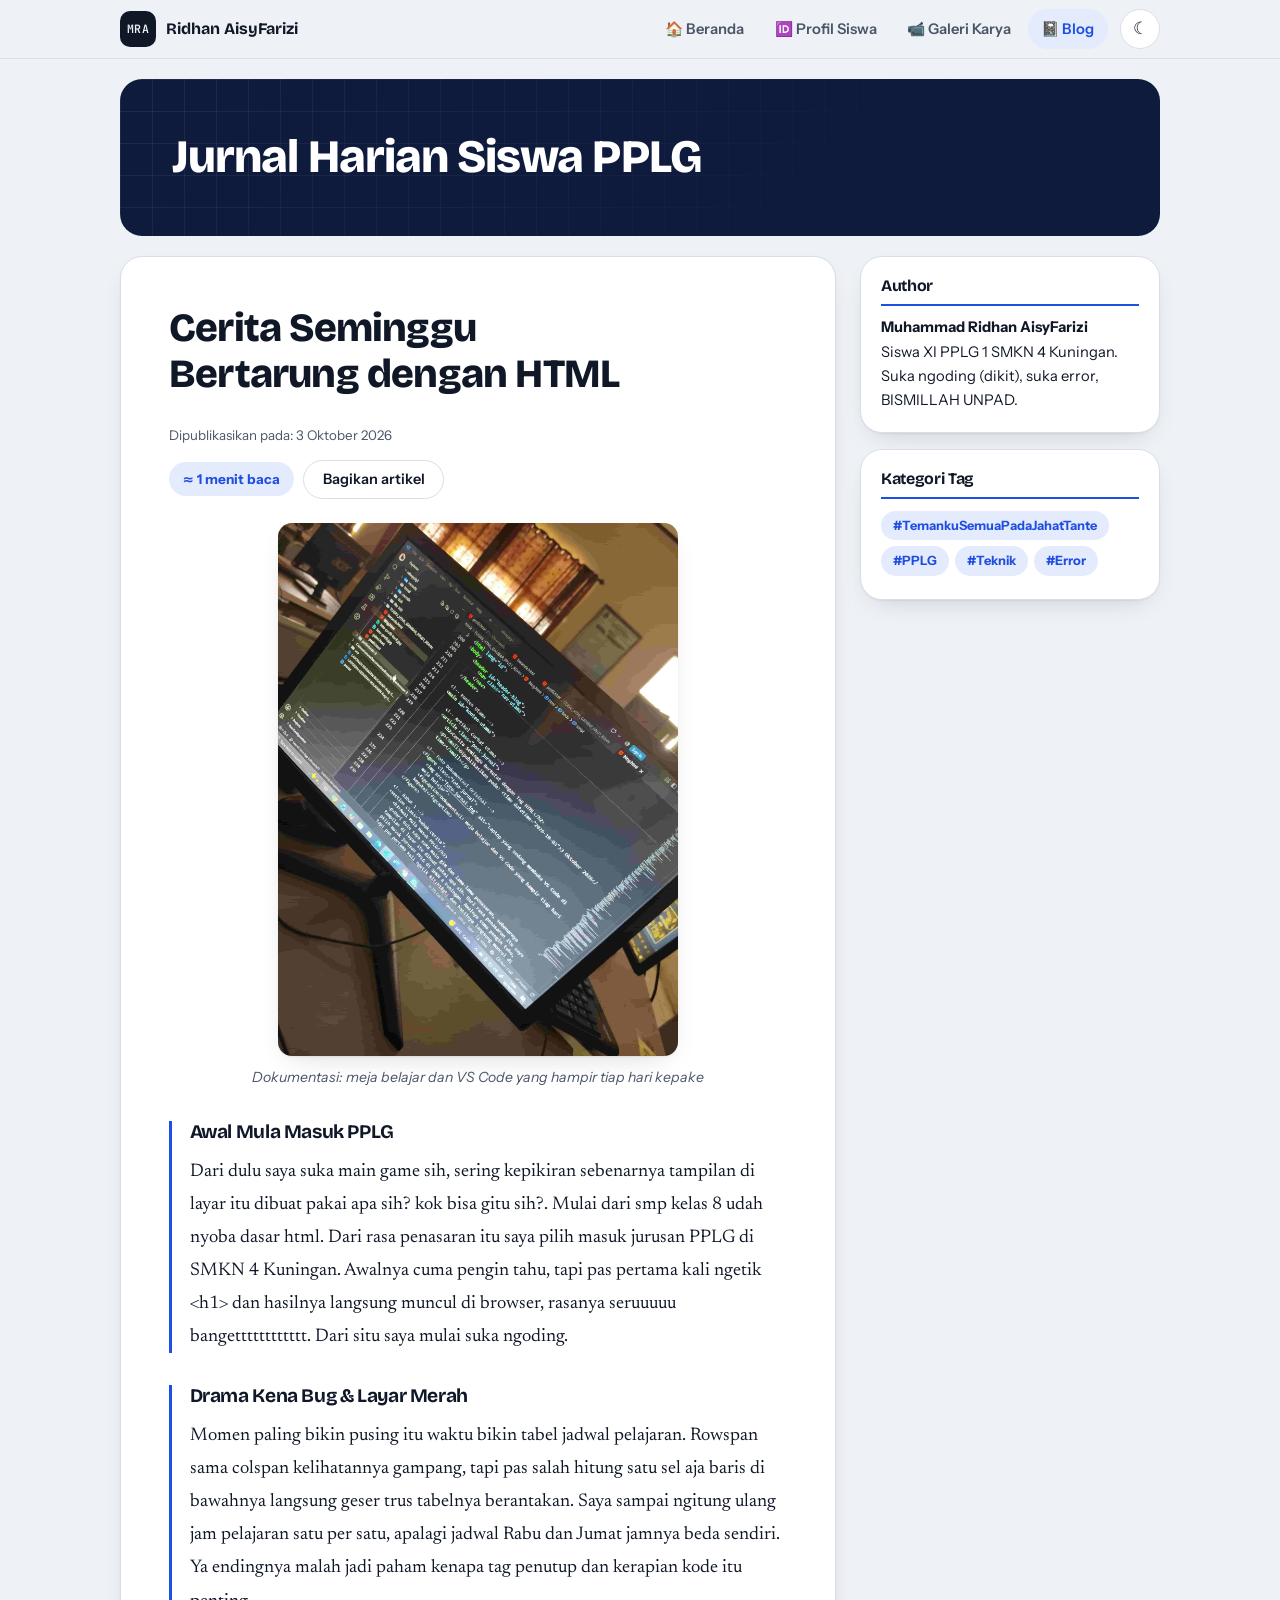
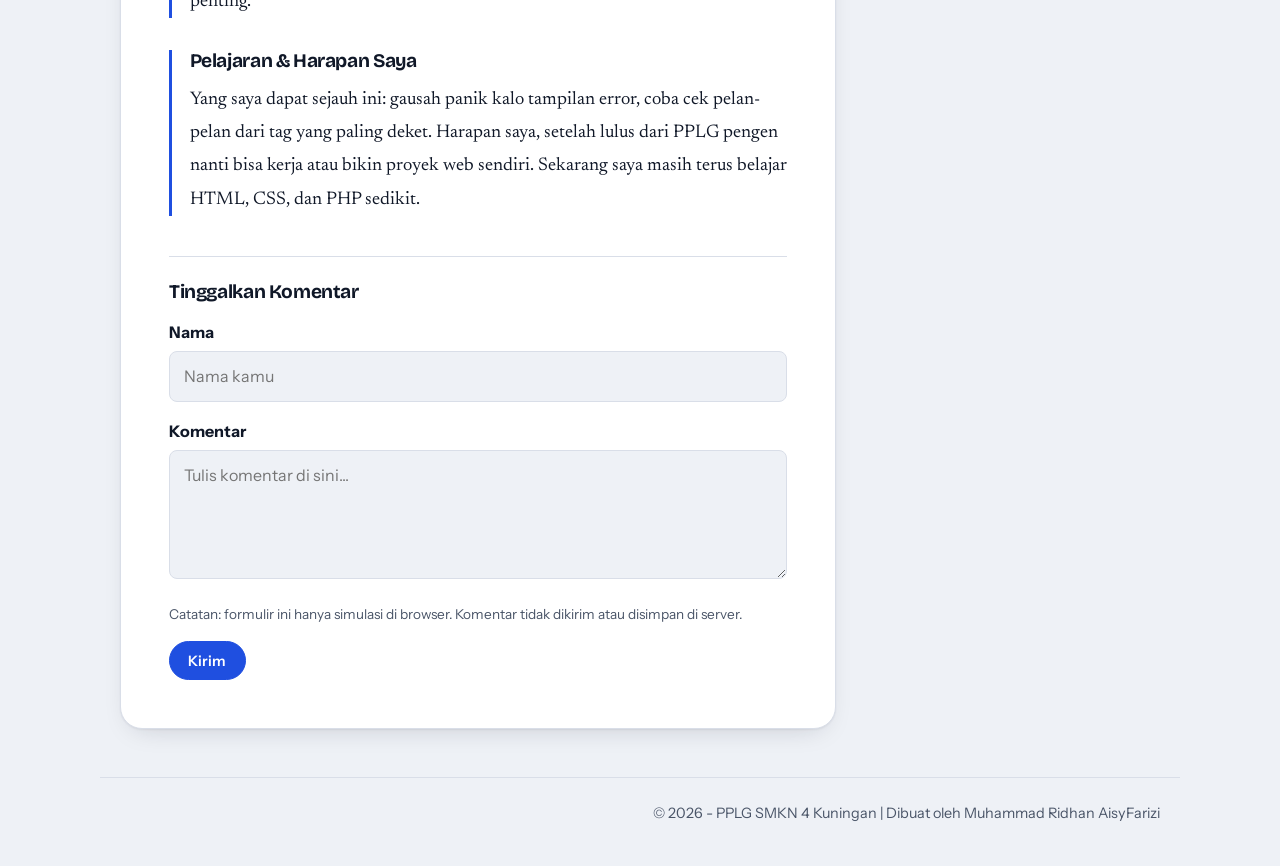
<file: blog.html>
<!DOCTYPE html>
<html lang="id">
<head>
    <meta charset="UTF-8">
    <meta name="viewport" content="width=device-width, initial-scale=1.0">
    <meta name="description" content="Jurnal harian Muhammad Ridhan AisyFarizi, siswa XI PPLG 1 SMKN 4 Kuningan.">
    <title>Blog &amp; Jurnal - Muhammad Ridhan AisyFarizi | XI PPLG 1</title>
    <link rel="icon" href="https://www.smkn4kuningan.sch.id/favicon-32x32.png">

    <script>try{var t=localStorage.getItem("tema");if(t)document.documentElement.dataset.theme=t}catch(e){}</script>
    <link rel="preconnect" href="https://fonts.googleapis.com">
    <link rel="preconnect" href="https://fonts.gstatic.com" crossorigin>
    <link rel="stylesheet" href="https://fonts.googleapis.com/css2?family=Bricolage+Grotesque:wght@600;700;800&family=Instrument+Sans:wght@400;500;600;700&family=JetBrains+Mono:wght@400;500&family=Newsreader:wght@400;500&display=swap">
    <link rel="stylesheet" href="style.css">
    <script src="site.js" defer></script>
</head>
<body class="p-blog">
    <a class="skip" href="#konten-utama">Lewati ke konten</a>
    <header class="topbar"><div class="topbar-in"><a class="brand" href="index.html" aria-label="Muhammad Ridhan AisyFarizi"><span class="mono">MRA</span><span class="brand-t">Ridhan AisyFarizi</span></a><nav class="nav-utama" aria-label="Navigasi utama"><a href="index.html">&#127968; Beranda</a><a href="profil.html">&#127380; Profil Siswa</a><a href="galeri.html">&#128249; Galeri Karya</a><a href="blog.html" aria-current="page">&#128211; Blog</a></nav></div></header>

    <!-- Header & Menu Navigasi -->
    <header id="header-blog" class="hero">
        <h1>Jurnal Harian Siswa PPLG</h1>
    </header>

    <!-- Konten Utama -->
    <main id="konten-utama">

        <!-- Artikel Curhat Utama -->
        <article class="post-jurnal">
            <h2>Cerita Seminggu Bertarung dengan HTML</h2>
            <p class="meta"><small>Dipublikasikan pada: <time datetime="2026-10-03">3 Oktober 2026</time></small></p>

            <!-- Foto Dokumentasi Orisinal -->
            <figure class="foto-jurnal">
                <img src="foto-jurnal.jpg" alt="Laptop yang sedang membuka VS Code di meja belajar">
                <figcaption>Dokumentasi: meja belajar dan VS Code yang hampir tiap hari kepake</figcaption>
            </figure>

            <!-- Babak 1 -->
            <section class="babak-cerita">
                <h3>Awal Mula Masuk PPLG</h3>
                <p>Dari dulu saya suka main game sih, sering kepikiran sebenarnya tampilan di layar itu dibuat pakai apa sih? kok bisa gitu sih?. Mulai dari smp kelas 8 udah nyoba dasar html. Dari rasa penasaran itu saya pilih masuk jurusan PPLG di SMKN 4 Kuningan. Awalnya cuma pengin tahu, tapi pas pertama kali ngetik &lt;h1&gt; dan hasilnya langsung muncul di browser, rasanya seruuuuu bangetttttttttttt. Dari situ saya mulai suka ngoding.</p>
            </section>

            <!-- Babak 2 -->
            <section class="babak-cerita">
                <h3>Drama Kena Bug &amp; Layar Merah</h3>
                <p>Momen paling bikin pusing itu waktu bikin tabel jadwal pelajaran. Rowspan sama colspan kelihatannya gampang, tapi pas salah hitung satu sel aja baris di bawahnya langsung geser trus tabelnya berantakan. Saya sampai ngitung ulang jam pelajaran satu per satu, apalagi jadwal Rabu dan Jumat jamnya beda sendiri. Ya endingnya malah jadi paham kenapa tag penutup dan kerapian kode itu penting.</p>
            </section>

            <!-- Babak 3 -->
            <section class="babak-cerita">
                <h3>Pelajaran &amp; Harapan Saya</h3>
                <p>Yang saya dapat sejauh ini: gausah panik kalo tampilan error, coba cek pelan-pelan dari tag yang paling deket. Harapan saya, setelah lulus dari PPLG pengen nanti bisa kerja atau bikin proyek web sendiri. Sekarang saya masih terus belajar HTML, CSS, dan PHP sedikit.</p>
            </section>

            <!-- Form Komentar -->
            <section class="area-komentar">
                <h3>Tinggalkan Komentar</h3>
                <form id="form-komentar" novalidate action="#" method="post">
                    <label for="nama-komentar">Nama</label>
                    <input type="text" id="nama-komentar" name="nama" placeholder="Nama kamu" required>

                    <label for="isi-komentar">Komentar</label>
                    <textarea id="isi-komentar" name="komentar" rows="4" placeholder="Tulis komentar di sini..." required></textarea>

                    <button type="submit" class="btn btn-primary">Kirim</button>
                    <p id="pesan-komentar" role="status" aria-live="polite"></p>
                </form>
            </section>
        </article>

        <!-- Sidebar -->
        <aside id="sidebar-blog">
            <div class="widget">
                <h3>Author</h3>
                <p><strong>Muhammad Ridhan AisyFarizi</strong><br>Siswa XI PPLG 1 SMKN 4 Kuningan. Suka ngoding (dikit), suka error, BISMILLAH UNPAD.</p>
            </div>

            <div class="widget">
                <h3>Kategori Tag</h3>
                <span class="badge-tag">#TemankuSemuaPadaJahatTante</span>
                <span class="badge-tag">#PPLG</span>
                <span class="badge-tag">#Teknik</span>
                <span class="badge-tag">#Error</span>
            </div>
        </aside>

    </main>

    <!-- Footer -->
    <footer id="footer-blog" class="foot">
        <p>&copy; 2026 - PPLG SMKN 4 Kuningan | Dibuat oleh Muhammad Ridhan AisyFarizi</p>
    </footer>

</body>
</html>
</file>
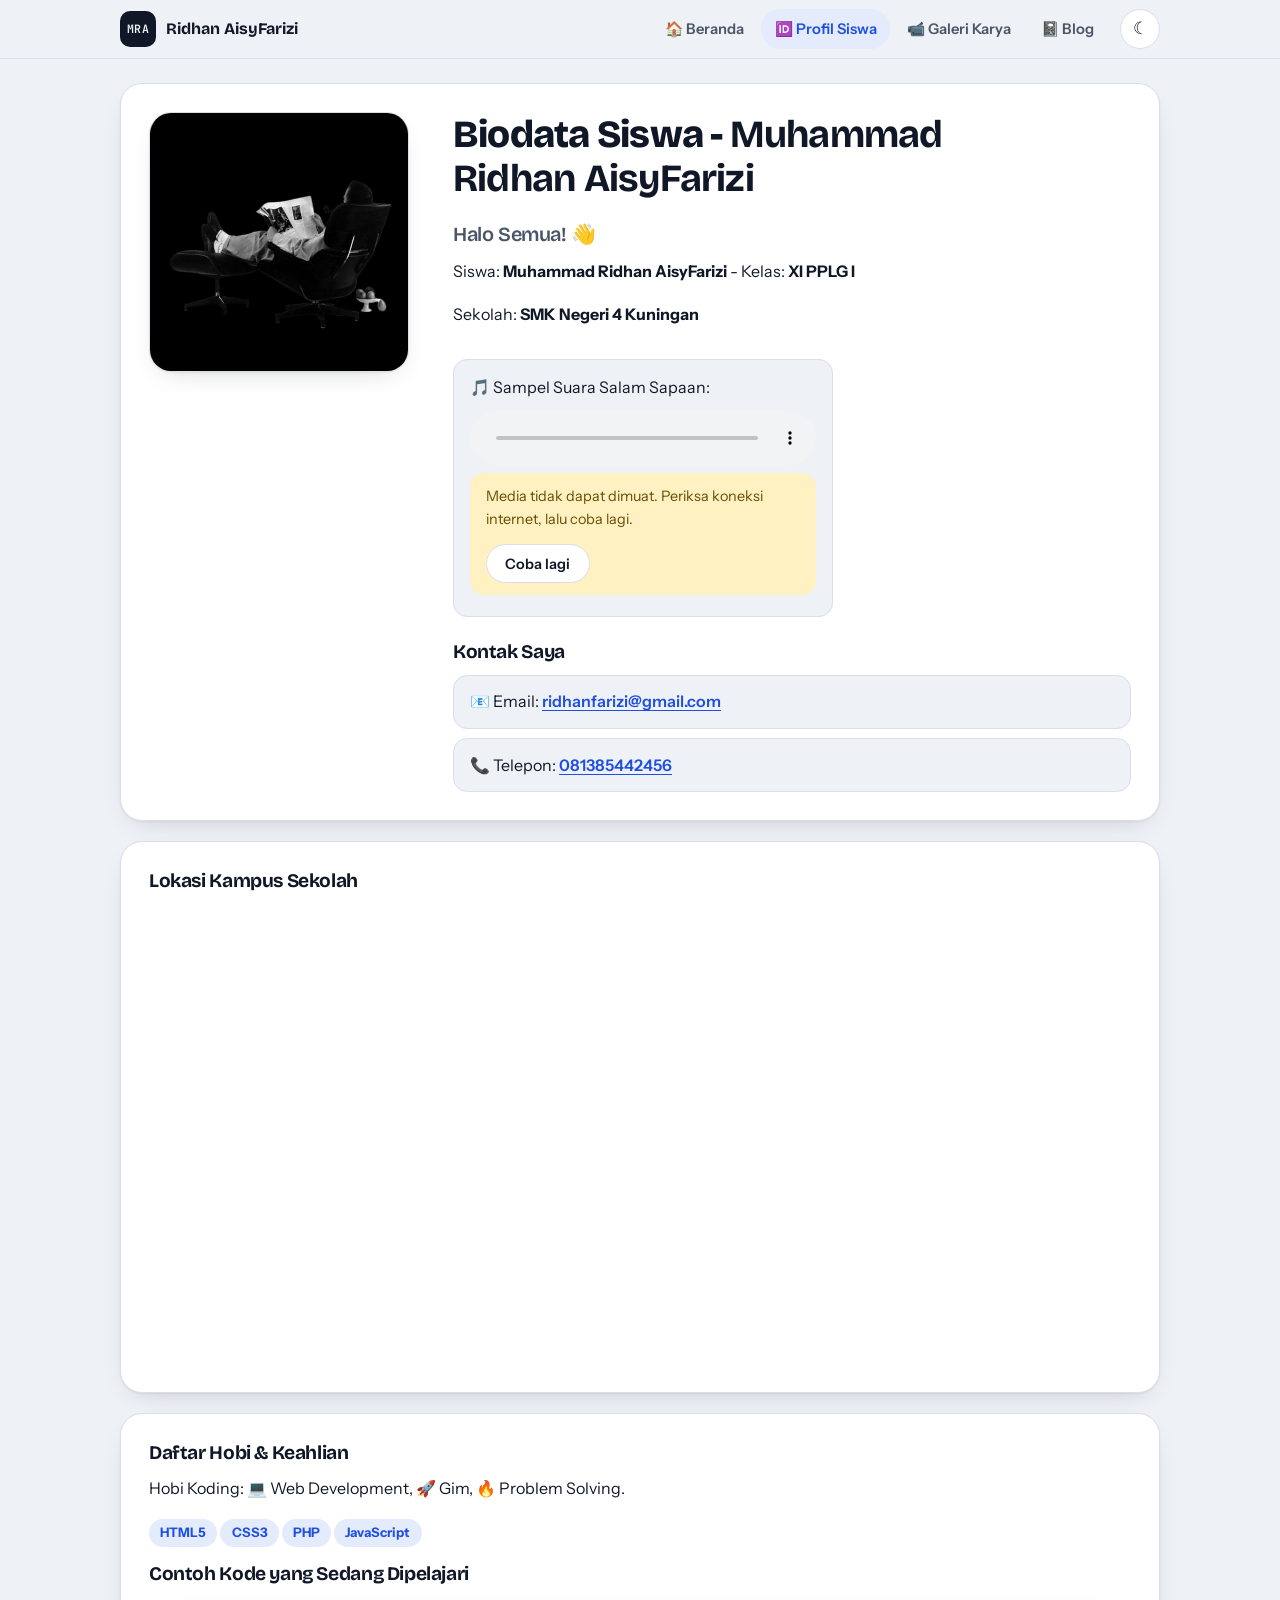
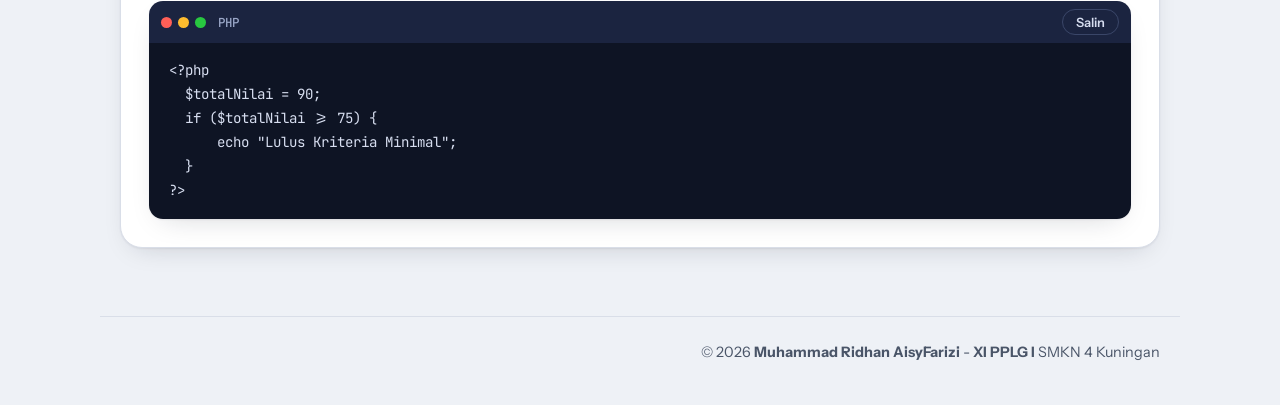
<file: profil.html>
<!DOCTYPE html>
<html lang="id">
<head>
    <meta charset="UTF-8">
    <meta name="viewport" content="width=device-width, initial-scale=1.0">
    <meta name="description" content="Profil pengembang Muhammad Ridhan AisyFarizi, siswa XI PPLG I SMKN 4 Kuningan.">
    <title>Profil Pengembang - Muhammad Ridhan AisyFarizi | XI PPLG I</title>
    <link rel="icon" href="https://www.smkn4kuningan.sch.id/favicon-32x32.png">

    <script>try{var t=localStorage.getItem("tema");if(t)document.documentElement.dataset.theme=t}catch(e){}</script>
    <link rel="preconnect" href="https://fonts.googleapis.com">
    <link rel="preconnect" href="https://fonts.gstatic.com" crossorigin>
    <link rel="stylesheet" href="https://fonts.googleapis.com/css2?family=Bricolage+Grotesque:wght@600;700;800&family=Instrument+Sans:wght@400;500;600;700&family=JetBrains+Mono:wght@400;500&family=Newsreader:wght@400;500&display=swap">
    <link rel="stylesheet" href="style.css">
    <script src="site.js" defer></script>
</head>
<body class="p-profil">
    <a class="skip" href="#main">Lewati ke konten</a>
    <header class="topbar"><div class="topbar-in"><a class="brand" href="index.html" aria-label="Muhammad Ridhan AisyFarizi"><span class="mono">MRA</span><span class="brand-t">Ridhan AisyFarizi</span></a><nav class="nav-utama" aria-label="Navigasi utama"><a href="index.html">&#127968; Beranda</a><a href="profil.html" aria-current="page">&#127380; Profil Siswa</a><a href="galeri.html">&#128249; Galeri Karya</a><a href="blog.html">&#128211; Blog</a></nav></div></header>
    <main class="wrap" id="main">

    <!-- NAVIGASI 3 HALAMAN DISAMAKAN DENGAN BERANDA -->

    <!-- KARTU 1: BIODATA & AUDIO -->
    <div class="card profile-hero">
        <h1>Biodata Siswa - <b>Muhammad Ridhan AisyFarizi</b></h1>
        <h2>Halo Semua! &#128075;</h2>

        <picture>
            <source media="(min-width: 600px)" srcset="foto-profil.jpg">
            <img src="foto-profil-kecil.jpg" alt="Foto Siswa Muhammad Ridhan AisyFarizi">
        </picture>

        <p>Siswa: <b>Muhammad Ridhan AisyFarizi</b> - Kelas: <b>XI PPLG I</b></p>
        <p>Sekolah: <b>SMK Negeri 4 Kuningan</b></p>

        <div class="audio-box">
            <p>&#127925; Sampel Suara Salam Sapaan:</p>
            <audio controls>
                <source src="https://interactive-examples.mdn.mozilla.net/media/cc0-audio/t-rex-roar.mp3" type="audio/mpeg">
                Browser Anda tidak mendukung tag audio HTML5.
            </audio>
        </div>

        <h3>Kontak Saya</h3>
        <ul>
            <li>&#128231; Email: <a href="mailto:ridhanfarizi@gmail.com">ridhanfarizi@gmail.com</a></li>
            <li>&#128222; Telepon: <a href="tel:081385442456">081385442456</a></li>
        </ul>
    </div>

 <!-- KARTU 2: PETA LOKASI KAMPUS SEKOLAH (IFRAME MAPS) -->
    <div class="card">
        <h3>Lokasi Kampus Sekolah</h3>
        <iframe 
            src="https://www.google.com/maps/embed?pb=!1m18!1m12!1m3!1d3960.301826019777!2d108.49080777499696!3d-6.973687393027011!2m3!1f0!2f0!3f0!3m2!1i1024!2i768!4f13.1!3m3!1m2!1s0x2e6f16738b555555%3A0xb30491005b8ef22f!2sSMK%20Negeri%204%20Kuningan!5e0!3m2!1sid!2sid!4v1700000000000!5m2!1sid!2sid" 
            width="100%" 
            height="280" 
            allowfullscreen="" 
            loading="lazy" 
            referrerpolicy="no-referrer-when-downgrade"
            title="Peta Lokasi Kampus Sekolah">
        </iframe>
    </div>
    <!-- KARTU 3: KEAHLIAN & KODE -->
    <div class="card">
        <h3>Daftar Hobi &amp; Keahlian</h3>
        <p>Hobi Koding: &#128187; Web Development, &#128640; Gim, &#128293; Problem Solving.</p>
        <p>
            <span class="badge">HTML5</span>
            <span class="badge">CSS3</span>
            <span class="badge">PHP</span>
            <span class="badge">JavaScript</span>
        </p>

        <h3>Contoh Kode yang Sedang Dipelajari</h3>
        <pre><code>&lt;?php
  $totalNilai = 90;
  if ($totalNilai &gt;= 75) {
      echo "Lulus Kriteria Minimal";
  }
?&gt;</code></pre>
    </div>

    </main>
    <footer class="foot">
    <p>
        &copy; 2026 <b>Muhammad Ridhan AisyFarizi</b> - <b>XI PPLG I</b> SMKN 4 Kuningan
    </p>
    </footer>

</body>
</html>
</file>
<file: style.css>
/* ===== Design system: Portofolio PPLG ===== */
:root{
  --bg:#EEF1F6;--surface:#fff;--ink:#101828;--muted:#4A5568;--line:#D9DEE8;
  --accent:#1F4FE0;--on-accent:#fff;--accent-soft:#E4EBFD;
  --warn:#FFF1C2;--warn-ink:#6B4B00;--ok:#DDF5E4;--ok-ink:#17612F;--bad:#B42318;
  --hero:#0F1B3D;--code:#0E1424;--code-ink:#D7DEF0;
  --r-s:8px;--r-m:14px;--r-l:22px;
  --sh:0 1px 2px rgba(16,24,40,.06),0 10px 28px -14px rgba(16,24,40,.22);
  --t:200ms;--ease:cubic-bezier(.2,.7,.2,1);
  --s1:.25rem;--s2:.5rem;--s3:1rem;--s4:1.5rem;--s5:2.5rem;--s6:4rem;
  --f-d:"Bricolage Grotesque",system-ui,sans-serif;
  --f-b:"Instrument Sans",system-ui,-apple-system,"Segoe UI",Roboto,sans-serif;
  --f-s:"Newsreader",Georgia,"Times New Roman",serif;
  --f-m:"JetBrains Mono",ui-monospace,Consolas,Menlo,monospace;
}
html[data-theme="dark"]{
  color-scheme:dark;--bg:#0A0F1E;--surface:#121A30;--ink:#EAEEF8;--muted:#A3AEC6;--line:#27324F;
  --accent:#8AAEFF;--on-accent:#0A0F1E;--accent-soft:#1B2A52;
  --warn:#3A2F10;--warn-ink:#FFD66B;--ok:#12331F;--ok-ink:#7EE0A0;--bad:#FF9A8F;
  --hero:#16213F;--code:#070B16;
  --sh:0 1px 2px rgba(0,0,0,.4),0 12px 30px -14px rgba(0,0,0,.75);
}
*,*::before,*::after{box-sizing:border-box}
html{scroll-behavior:smooth;scroll-padding-top:5.5rem;-webkit-text-size-adjust:100%}
body{margin:0;background:var(--bg);color:var(--ink);font:400 1rem/1.65 var(--f-b);animation:fade-in .35s var(--ease);overflow-x:hidden}
body.leaving{opacity:0;transition:opacity .15s ease}
@keyframes fade-in{from{opacity:0}}
img,video,iframe{max-width:100%}
a{color:var(--accent);text-underline-offset:3px}
h1,h2,h3{font-family:var(--f-d);line-height:1.15;letter-spacing:-.02em;margin:0 0 .6em;text-wrap:balance}
h1{font-size:clamp(1.75rem,4.5vw,2.9rem);font-weight:800}
h2{font-size:clamp(1.35rem,3vw,1.9rem);font-weight:700}
h3{font-size:1.2rem;font-weight:700}
p{margin:0 0 1em}
:focus-visible{outline:3px solid var(--accent);outline-offset:3px;border-radius:4px}
.sr{position:absolute;width:1px;height:1px;overflow:hidden;clip:rect(0 0 0 0);white-space:nowrap}
.skip{position:absolute;left:1rem;top:-4rem;z-index:200;background:var(--accent);color:var(--on-accent);padding:.5rem 1rem;border-radius:var(--r-s);font-weight:700}
.skip:focus{top:1rem}

/* ===== Topbar & navigasi ===== */
.topbar{position:sticky;top:0;z-index:50;background:color-mix(in srgb,var(--bg) 88%,transparent);-webkit-backdrop-filter:blur(10px);backdrop-filter:blur(10px);border-bottom:1px solid var(--line)}
.topbar-in{max-width:1080px;margin:0 auto;padding:.55rem 1.25rem;display:flex;align-items:center;gap:.75rem}
.brand{display:flex;align-items:center;gap:.6rem;text-decoration:none;color:var(--ink);font:700 1rem var(--f-d);flex:none}
.mono{display:grid;place-items:center;width:36px;height:36px;border-radius:10px;background:var(--ink);color:var(--bg);font:600 .72rem var(--f-m);letter-spacing:.02em}
.nav-utama{display:flex;gap:.2rem;margin-left:auto;position:relative;overflow-x:auto;scrollbar-width:none;min-width:0}
.nav-utama::-webkit-scrollbar{display:none}
.nav-utama a{position:relative;z-index:1;padding:.5rem .85rem;border-radius:999px;color:var(--muted);text-decoration:none;font-weight:600;font-size:.92rem;white-space:nowrap;transition:color var(--t)}
.nav-utama a:hover,.nav-utama a[aria-current]{color:var(--accent)}
.nav-ind{position:absolute;left:0;top:0;border-radius:999px;background:var(--accent-soft);pointer-events:none;opacity:0}
.nav-ind.ready{opacity:1;transition:transform .3s var(--ease),width .3s var(--ease)}
.icon-btn{flex:none;width:40px;height:40px;border-radius:50%;border:1px solid var(--line);background:var(--surface);color:var(--ink);font-size:1.05rem;cursor:pointer;transition:transform var(--t),border-color var(--t)}
.icon-btn:hover{border-color:var(--accent);transform:rotate(18deg)}
.icon-btn:active{transform:scale(.92)}
@media (max-width:700px){.brand-t{display:none}.nav-utama a{padding:.5rem .65rem;font-size:.85rem}.nav-utama{margin-left:0;flex:1}}

/* ===== Layout, kartu, hero ===== */
.wrap{max-width:1080px;margin:0 auto;padding:1.5rem 1.25rem 3rem}
.card{background:var(--surface);border:1px solid var(--line);border-radius:var(--r-l);padding:clamp(1.1rem,3vw,1.75rem);margin:0 0 1.25rem;box-shadow:var(--sh)}
.card>:last-child{margin-bottom:0}
.hero{position:relative;overflow:hidden;background:var(--hero);color:#fff;border:0;border-radius:var(--r-l);padding:clamp(1.5rem,5vw,3.25rem)}
.hero::before{content:"";position:absolute;inset:0;background-image:linear-gradient(rgba(255,255,255,.07) 1px,transparent 1px),linear-gradient(90deg,rgba(255,255,255,.07) 1px,transparent 1px);background-size:32px 32px;-webkit-mask-image:linear-gradient(135deg,#000,transparent 75%);mask-image:linear-gradient(135deg,#000,transparent 75%);pointer-events:none}
.hero>*{position:relative}
.hero h1{color:#fff;max-width:20ch;margin-bottom:.4em}
.hero a{color:#A9C0FF}
.hero-logo{margin:0 0 1rem}
.hero-logo img{display:block;width:72px;height:auto;background:#fff;padding:6px;border-radius:var(--r-m)}
.hero-jump{margin:1rem 0 0;font-size:.92rem}
.quick{display:flex;flex-wrap:wrap;gap:.5rem;margin-top:1.25rem}
.quick a{padding:.55rem 1.05rem;border-radius:999px;border:1px solid rgba(255,255,255,.3);color:#fff;text-decoration:none;font-weight:600;font-size:.9rem;transition:background var(--t),color var(--t),transform var(--t)}
.quick a:hover{background:#fff;color:#0F1B3D;transform:translateY(-2px)}
.quick a:active{transform:scale(.96)}
#header-blog{max-width:calc(1080px - 2.5rem);width:calc(100% - 2.5rem);margin:1.25rem auto 0}
#header-blog h1{margin:0;max-width:24ch}
.page-head h1{margin:.25rem 0 1.5rem}
.foot{max-width:1080px;margin:0 auto;padding:1.5rem 1.25rem 2.5rem;border-top:1px solid var(--line);color:var(--muted);font-size:.9rem;text-align:right}
.foot p{margin:0}
.highlight{display:inline-block;padding:.05rem .55rem;border-radius:var(--r-s);background:var(--accent-soft);color:var(--accent);font-weight:700;font-size:.92em}
kbd{font:500 .85em var(--f-m);padding:.1rem .45rem;border:1px solid var(--line);border-bottom-width:3px;border-radius:6px;background:var(--bg)}
samp{font:.88rem var(--f-m);padding:.15rem .5rem;border-radius:6px;background:var(--ok);color:var(--ok-ink)}

/* ===== Multimedia ===== */
.media-grid{display:grid;grid-template-columns:minmax(0,1.5fr) minmax(0,1fr);gap:1.25rem;align-items:start;margin-bottom:1.25rem}
.media-grid .card{margin:0}
.media-container{margin-top:1rem}
video{display:block;width:100%;border-radius:var(--r-m);background:#000;box-shadow:var(--sh)}
audio{width:100%;margin-top:.25rem}
figure{margin:0}
figcaption{margin-top:.6rem;font-size:.88rem;color:var(--muted)}
.media-note{display:flex;flex-wrap:wrap;gap:.75rem;align-items:center;margin:.75rem 0 0;padding:.75rem 1rem;border-radius:var(--r-m);background:var(--warn);color:var(--warn-ink);font-size:.9rem}
.img-failed{display:inline-block;padding:1rem;border-radius:var(--r-m);background:var(--accent-soft);color:var(--muted);font-size:.85rem}
@media (max-width:860px){.media-grid{grid-template-columns:minmax(0,1fr)}}

/* ===== Agenda ===== */
#info-kegiatan ul{list-style:none;margin:0;padding:0;display:grid;grid-template-columns:repeat(auto-fit,minmax(210px,1fr));gap:.9rem}
#info-kegiatan li{padding:1rem 1.1rem;border:1px solid var(--line);border-radius:var(--r-m);background:var(--bg);font-weight:600;transition:transform var(--t) var(--ease),border-color var(--t),box-shadow var(--t)}
#info-kegiatan li:hover{transform:translateY(-3px);border-color:var(--accent);box-shadow:var(--sh)}

/* ===== Tabel jadwal ===== */
.tabel-wrap{background:var(--surface);border:1px solid var(--line);border-radius:var(--r-l);box-shadow:var(--sh);overflow-x:auto;margin-bottom:1.25rem;-webkit-overflow-scrolling:touch}
.tabel-jadwal{width:100%;min-width:780px;border-collapse:collapse;font-size:.9rem}
.tabel-jadwal caption{padding:1.1rem 1rem .9rem;font:700 1.05rem/1.35 var(--f-d);text-align:center;color:var(--ink)}
.tabel-jadwal th,.tabel-jadwal td{border:1px solid var(--line);padding:.55rem .65rem;text-align:center;vertical-align:middle}
.tabel-jadwal thead th{background:var(--hero);color:#fff;border-color:var(--hero)}
.kol-jam{width:70px;background:var(--accent-soft)}
.kol-waktu{width:200px;background:var(--accent-soft)}
.tabel-jadwal td small{display:block;margin-top:2px;font-size:.72rem;color:var(--muted)}
.tabel-jadwal tbody tr{transition:background-color var(--t)}
.tabel-jadwal tbody tr:nth-child(even){background:rgba(127,127,127,.07)}
.tabel-jadwal tbody tr:hover{background:color-mix(in srgb,var(--accent) 16%,transparent)}
.tabel-jadwal tr.istirahat td{background:var(--warn);color:var(--warn-ink)}
.tabel-jadwal tr.istirahat td small{color:var(--warn-ink);opacity:.85}
.tabel-jadwal td.kosong{background:rgba(127,127,127,.14);color:var(--muted)}
.tabel-jadwal tfoot td{background:var(--bg);text-align:left;font-size:.85rem;padding:.75rem 1rem}
.badge{display:inline-block;padding:.2rem .7rem;border-radius:999px;font-size:.82rem;font-weight:700;background:var(--accent-soft);color:var(--accent);transition:transform var(--t) var(--ease)}
.badge.biru{background:var(--accent-soft);color:var(--accent)}
.badge.hijau{background:var(--ok);color:var(--ok-ink)}
.badge.kuning{background:var(--warn);color:var(--warn-ink)}
.badge.abu{background:rgba(127,127,127,.16);color:var(--muted)}
.card .badge:hover{transform:translateY(-2px) scale(1.05)}

/* ===== Blok kode ===== */
pre{margin:1rem 0;padding:1rem 1.25rem;background:var(--code);color:var(--code-ink);border-radius:var(--r-m);overflow-x:auto;font:.88rem/1.7 var(--f-m);tab-size:2}
pre code{font:inherit}
.code-window{margin:1rem 0;border-radius:var(--r-m);overflow:hidden;box-shadow:var(--sh)}
.code-window pre{margin:0;border-radius:0}
.code-bar{display:flex;align-items:center;gap:.75rem;padding:.5rem .75rem;background:#1B2440}
.dots{display:flex;gap:6px}
.dots i{width:11px;height:11px;border-radius:50%;background:#FF5F57}
.dots i:nth-child(2){background:#FEBC2E}.dots i:nth-child(3){background:#28C840}
.lang{flex:1;color:#9AA7C7;font:500 .78rem var(--f-m)}
.copy-btn{padding:.3rem .8rem;border-radius:999px;border:1px solid #3A4668;background:transparent;color:#D7DEF0;font:600 .8rem var(--f-b);cursor:pointer;transition:background var(--t),transform var(--t)}
.copy-btn:hover{background:#2A3558}
.copy-btn:active{transform:scale(.94)}
.copy-btn.done{background:#17612F;border-color:#17612F;color:#fff}

/* ===== Buttons ===== */
.btn{display:inline-flex;align-items:center;gap:.4rem;padding:.6rem 1.15rem;border-radius:999px;border:1px solid var(--line);background:var(--surface);color:var(--ink);font:600 .9rem var(--f-b);cursor:pointer;text-decoration:none;transition:transform var(--t) var(--ease),border-color var(--t),background var(--t)}
.btn:hover{transform:translateY(-2px);border-color:var(--accent)}
.btn:active{transform:scale(.96)}
.btn:disabled{opacity:.55;cursor:not-allowed;transform:none}
.btn-primary{background:var(--accent);border-color:var(--accent);color:var(--on-accent)}

/* ===== Profil ===== */
.profile-hero{display:grid;grid-template-columns:minmax(0,260px) minmax(0,1fr);column-gap:clamp(1.25rem,4vw,2.75rem);align-items:start}
.profile-hero>*{grid-column:2}
.profile-hero picture{grid-column:1;grid-row:1/span 7;position:sticky;top:6rem}
.profile-hero picture img{display:block;width:100%;max-width:260px;aspect-ratio:1;object-fit:cover;border-radius:var(--r-l);border:1px solid var(--line);box-shadow:var(--sh)}
.profile-hero h1{font-size:clamp(1.6rem,3.6vw,2.4rem)}
.profile-hero h2{font-size:1.25rem;color:var(--muted);font-weight:600}
.profile-hero ul{list-style:none;margin:0;padding:0;display:grid;gap:.6rem}
.profile-hero li{padding:.8rem 1rem;border:1px solid var(--line);border-radius:var(--r-m);background:var(--bg);transition:transform var(--t) var(--ease),border-color var(--t)}
.profile-hero li:hover{transform:translateX(4px);border-color:var(--accent)}
.profile-hero li a{font-weight:600;overflow-wrap:anywhere}
.audio-box{background:var(--bg);border:1px solid var(--line);padding:.9rem 1rem;border-radius:var(--r-m);margin:1rem 0 1.5rem;max-width:380px}
.audio-box p{margin:0 0 .4rem}
iframe[title*="Peta"]{display:block;width:100%;height:auto;min-height:260px;aspect-ratio:16/9;max-height:460px;border:0;border-radius:var(--r-m)}
@media (max-width:640px){.profile-hero{grid-template-columns:minmax(0,1fr)}.profile-hero>*,.profile-hero picture{grid-column:1;grid-row:auto}.profile-hero picture{position:static;margin-bottom:1rem}.profile-hero picture img{max-width:180px}}

/* ===== Galeri ===== */
iframe[src*="youtube"]{display:block;width:100%;max-width:880px;aspect-ratio:16/9;height:auto;border:0;border-radius:var(--r-m);background:#000;box-shadow:var(--sh)}
.demo-links{list-style:none;margin:1rem 0;padding:4px;display:inline-flex;flex-wrap:wrap;gap:4px;background:var(--bg);border:1px solid var(--line);border-radius:999px}
.demo-links a{display:block;padding:.5rem 1rem;border-radius:999px;color:var(--muted);text-decoration:none;font-weight:600;font-size:.88rem;transition:background var(--t),color var(--t)}
.demo-links a:hover{color:var(--ink)}
.demo-links a.on{background:var(--surface);color:var(--accent);box-shadow:var(--sh)}
.browser{border:1px solid var(--line);border-radius:var(--r-m);overflow:hidden;background:var(--surface);box-shadow:var(--sh)}
.browser-bar{display:flex;align-items:center;gap:.75rem;padding:.6rem .8rem;background:var(--bg);border-bottom:1px solid var(--line)}
.addr{flex:1;min-width:0;padding:.35rem .9rem;border:1px solid var(--line);border-radius:999px;background:var(--surface);color:var(--muted);font:.82rem var(--f-m);overflow:hidden;text-overflow:ellipsis;white-space:nowrap}
.browser-bar .icon-btn{width:34px;height:34px;font-size:1rem}
.browser-bar .icon-btn:hover{transform:rotate(90deg)}
.browser-view{position:relative}
.browser-view iframe{display:block;width:100%;height:clamp(320px,62vh,540px);border:0}
.loading{position:absolute;inset:0;display:grid;place-items:center;background:color-mix(in srgb,var(--surface) 82%,transparent)}
.loading[hidden]{display:none}
.spin{width:30px;height:30px;border:3px solid var(--line);border-top-color:var(--accent);border-radius:50%;animation:spin .7s linear infinite}
@keyframes spin{to{transform:rotate(360deg)}}

/* ===== Blog ===== */
#konten-utama{max-width:1080px;margin:0 auto;padding:1.25rem 1.25rem 3rem;display:grid;grid-template-columns:minmax(0,1fr) 300px;gap:1.5rem;align-items:start}
.post-jurnal{background:var(--surface);border:1px solid var(--line);border-radius:var(--r-l);box-shadow:var(--sh);padding:clamp(1.25rem,4vw,3rem)}
.post-jurnal h2{font-size:clamp(1.7rem,4vw,2.5rem);font-weight:800;max-width:20ch}
.meta{margin:0 0 .75rem;color:var(--muted)}
.post-tools{display:flex;flex-wrap:wrap;gap:.6rem;align-items:center;margin-bottom:1rem}
.chip{display:inline-flex;align-items:center;padding:.35rem .85rem;border-radius:999px;background:var(--accent-soft);color:var(--accent);font-weight:700;font-size:.85rem}
.foto-jurnal{margin:1.5rem 0}
.foto-jurnal img{display:block;width:100%;max-width:400px;height:auto;margin:0 auto;border-radius:var(--r-m);box-shadow:var(--sh)}
.foto-jurnal figcaption{text-align:center;font-style:italic}
.babak-cerita{margin:2rem 0;padding-left:1.1rem;border-left:3px solid var(--accent)}
.babak-cerita p{font:400 1.15rem/1.8 var(--f-s);max-width:62ch}
.area-komentar{margin-top:2.5rem;padding-top:1.5rem;border-top:1px solid var(--line)}
.area-komentar label{display:block;font-weight:700;margin:1rem 0 .35rem}
.area-komentar input,.area-komentar textarea{width:100%;padding:.7rem .9rem;border:1px solid var(--line);border-radius:var(--r-s);background:var(--bg);color:var(--ink);font:inherit;transition:border-color var(--t),box-shadow var(--t)}
.area-komentar input:focus,.area-komentar textarea:focus{outline:none;border-color:var(--accent);box-shadow:0 0 0 3px var(--accent-soft)}
.area-komentar [aria-invalid="true"]{border-color:var(--bad)}
.err{margin:.3rem 0 0;color:var(--bad);font-size:.85rem;font-weight:600}
.hint{margin:1rem 0 0;font-size:.85rem;color:var(--muted)}
.area-komentar .btn{margin-top:1rem}
#pesan-komentar{margin:.9rem 0 0;font-weight:700}
#pesan-komentar.ok{color:var(--ok-ink);background:var(--ok);padding:.7rem 1rem;border-radius:var(--r-m)}
#pesan-komentar.fail{color:var(--bad);border:1px solid var(--bad);padding:.7rem 1rem;border-radius:var(--r-m)}
#pesan-komentar:empty{display:none}
#sidebar-blog{position:sticky;top:5.5rem}
.widget{background:var(--surface);border:1px solid var(--line);border-radius:var(--r-l);box-shadow:var(--sh);padding:1.25rem;margin-bottom:1rem}
.widget h3{font-size:1rem;margin-bottom:.6rem;padding-bottom:.5rem;border-bottom:2px solid var(--accent)}
.widget p{margin:0;font-size:.92rem}
.badge-tag{display:inline-block;margin:3px 3px 3px 0;padding:.25rem .75rem;border-radius:999px;background:var(--accent-soft);color:var(--accent);font-weight:700;font-size:.8rem;transition:transform var(--t) var(--ease),background var(--t),color var(--t)}
.badge-tag:hover{background:var(--accent);color:var(--on-accent);transform:translateY(-2px)}
@media (max-width:860px){#konten-utama{grid-template-columns:minmax(0,1fr)}#sidebar-blog{position:static}}

/* ===== Global widgets ===== */
.progress{position:fixed;top:0;left:0;z-index:99;width:100%;height:3px;background:var(--accent);transform:scaleX(0);transform-origin:left}
.fab{position:fixed;right:1.1rem;bottom:1.1rem;z-index:60;width:48px;height:48px;border:0;border-radius:50%;background:var(--ink);color:var(--bg);font-size:1.2rem;cursor:pointer;box-shadow:var(--sh);opacity:0;transform:translateY(14px);pointer-events:none;transition:opacity var(--t),transform var(--t) var(--ease)}
.fab.on{opacity:1;transform:none;pointer-events:auto}
.fab:active{transform:scale(.92)}
.toast-box{position:fixed;left:50%;bottom:1.25rem;z-index:120;transform:translateX(-50%);display:grid;gap:.5rem;width:max-content;max-width:calc(100% - 2rem)}
.toast{display:flex;align-items:center;gap:.75rem;padding:.7rem 1rem;border-radius:var(--r-m);background:var(--ink);color:var(--bg);font-size:.92rem;box-shadow:var(--sh);animation:toast-in .25s var(--ease)}
.toast button{border:0;background:transparent;color:inherit;font-size:1.2rem;line-height:1;cursor:pointer;padding:0 .25rem}
@keyframes toast-in{from{opacity:0;transform:translateY(8px)}}
.js .reveal{opacity:0;transform:translateY(14px);transition:opacity .45s var(--ease),transform .45s var(--ease)}
.js .reveal.in{opacity:1;transform:none}
.is-embedded .fab,.is-embedded .progress{display:none}
@media (prefers-reduced-motion:reduce){
  *,*::before,*::after{animation-duration:.01ms!important;animation-iteration-count:1!important;transition-duration:.01ms!important;scroll-behavior:auto!important}
}
.hero-logo img.img-failed{width:auto;max-width:100%;font-size:.75rem}
</file>
